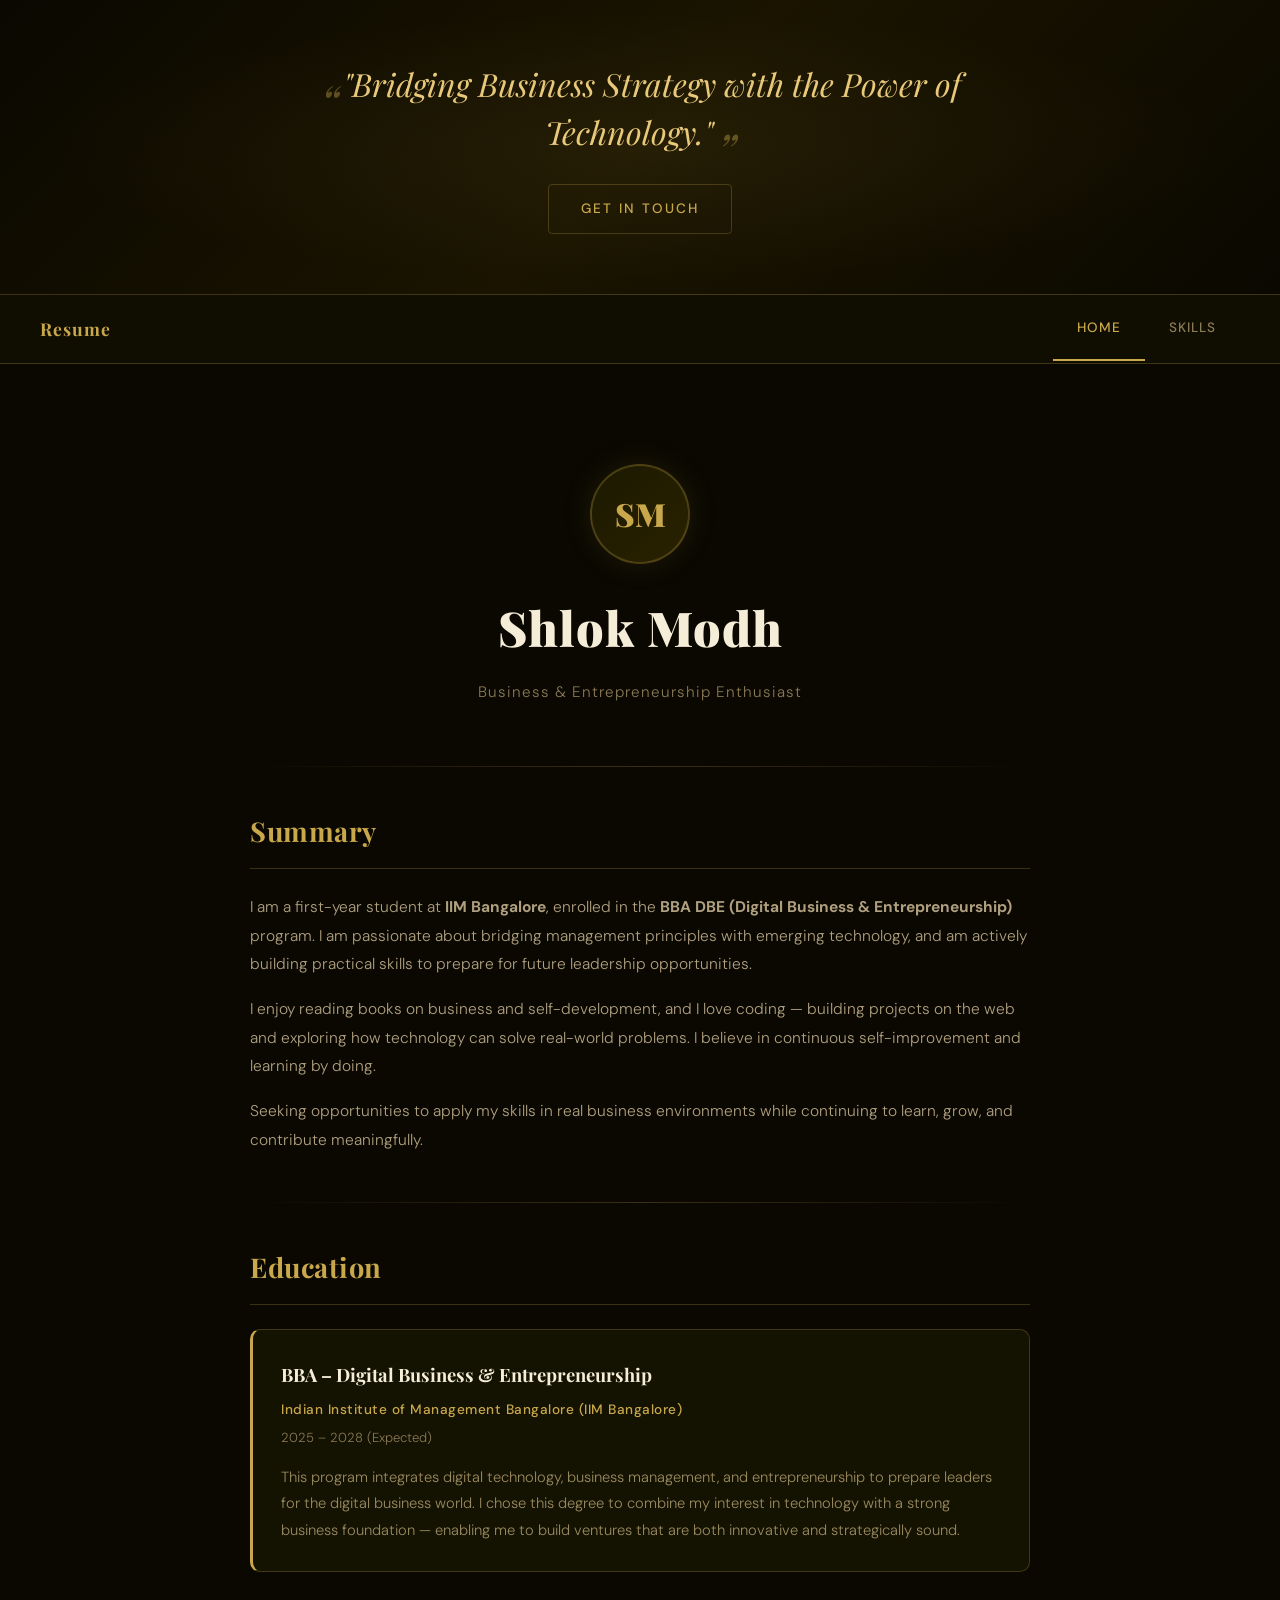
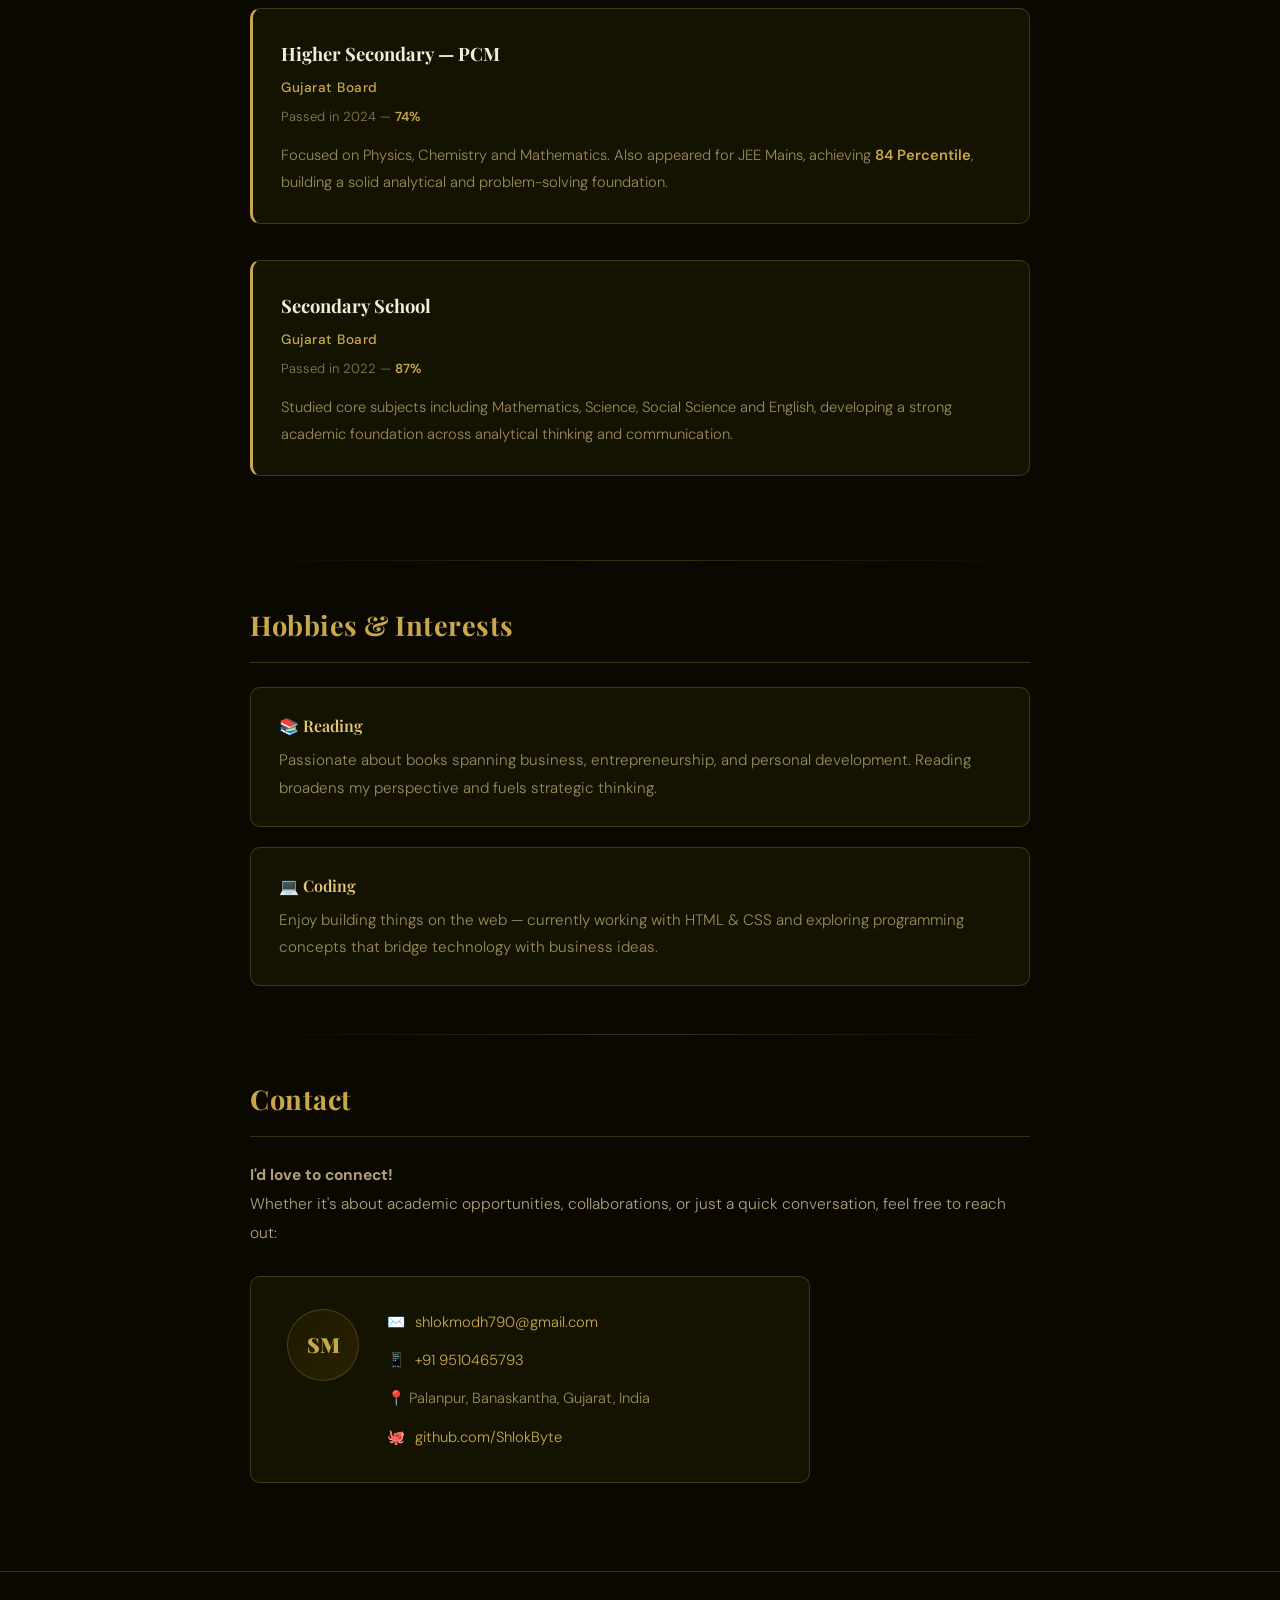
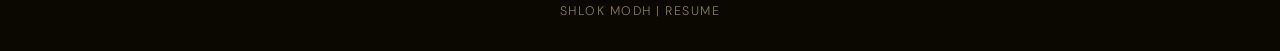
<file: index.html>
<!DOCTYPE html>
<html lang="en">
<head>
  <meta charset="UTF-8"/>
  <meta name="viewport" content="width=device-width, initial-scale=1.0"/>
  <title>Shlok Modh | Resume</title>
  <link href="https://fonts.googleapis.com/css2?family=Playfair+Display:wght@600;700;900&family=DM+Sans:wght@300;400;500&display=swap" rel="stylesheet">
  <link rel="stylesheet" href="style.css"/>
</head>
<body>

  <!-- HERO BANNER -->
  <div class="hero-banner">
    <div class="hero-quote">"Bridging Business Strategy with the Power of Technology."</div>
    <a href="#contact" class="hero-cta">Get in Touch</a>
  </div>

  <!-- NAVBAR -->
  <nav>
    <div class="nav-title">Resume</div>
    <ul class="nav-links">
      <li><a href="index.html" class="active">Home</a></li>
      <li><a href="skills.html">Skills</a></li>
    </ul>
  </nav>

  <!-- MAIN -->
  <main>

    <!-- PROFILE -->
    <section class="profile-section">
      <div class="profile-avatar">SM</div>
      <h1 class="profile-name">Shlok Modh</h1>
      <p class="profile-sub">Business &amp; Entrepreneurship Enthusiast</p>
    </section>

    <div class="divider"></div>

    <!-- SUMMARY -->
    <section class="content-section" id="summary">
      <h2>Summary</h2>
      <p>
        I am a first-year student at <strong>IIM Bangalore</strong>, enrolled in the 
        <strong>BBA DBE (Digital Business &amp; Entrepreneurship)</strong> program. 
        I am passionate about bridging management principles with emerging technology, 
        and am actively building practical skills to prepare for future leadership opportunities.
      </p>
      <p style="margin-top:16px;">
        I enjoy reading books on business and self-development, and I love coding — 
        building projects on the web and exploring how technology can solve real-world problems. 
        I believe in continuous self-improvement and learning by doing.
      </p>
      <p style="margin-top:16px;">
        Seeking opportunities to apply my skills in real business environments while 
        continuing to learn, grow, and contribute meaningfully.
      </p>
    </section>

    <div class="divider"></div>

    <!-- EDUCATION -->
    <section class="content-section" id="education">
      <h2>Education</h2>

      <div class="edu-block">
        <h3>BBA – Digital Business &amp; Entrepreneurship</h3>
        <div class="edu-meta">Indian Institute of Management Bangalore (IIM Bangalore)</div>
        <div class="edu-year">2025 – 2028 (Expected)</div>
        <p>
          This program integrates digital technology, business management, and entrepreneurship 
          to prepare leaders for the digital business world. I chose this degree to combine 
          my interest in technology with a strong business foundation — enabling me to build 
          ventures that are both innovative and strategically sound.
        </p>
      </div>

      <div class="edu-block">
        <h3>Higher Secondary — PCM</h3>
        <div class="edu-meta">Gujarat Board</div>
        <div class="edu-year">Passed in 2024 — <strong class="gold">74%</strong></div>
        <p>
          Focused on Physics, Chemistry and Mathematics. Also appeared for JEE Mains, 
          achieving <strong class="gold">84 Percentile</strong>, building a solid analytical 
          and problem-solving foundation.
        </p>
      </div>

      <div class="edu-block">
        <h3>Secondary School</h3>
        <div class="edu-meta">Gujarat Board</div>
        <div class="edu-year">Passed in 2022 — <strong class="gold">87%</strong></div>
        <p>
          Studied core subjects including Mathematics, Science, Social Science and English, 
          developing a strong academic foundation across analytical thinking and communication.
        </p>
      </div>
    </section>

    <div class="divider"></div>

    <!-- HOBBIES -->
    <section class="content-section" id="hobbies">
      <h2>Hobbies &amp; Interests</h2>
      <ul class="hobby-list">
        <li>
          <span class="hobby-title">📚 Reading</span>
          Passionate about books spanning business, entrepreneurship, and personal development. 
          Reading broadens my perspective and fuels strategic thinking.
        </li>
        <li>
          <span class="hobby-title">💻 Coding</span>
          Enjoy building things on the web — currently working with HTML &amp; CSS and 
          exploring programming concepts that bridge technology with business ideas.
        </li>
      </ul>
    </section>

    <div class="divider"></div>

    <!-- CONTACT -->
    <section class="content-section" id="contact">
      <h2>Contact</h2>
      <p class="contact-intro"><strong>I'd love to connect!</strong><br/>
        Whether it's about academic opportunities, collaborations, or just a quick conversation, 
        feel free to reach out:
      </p>
      <div class="contact-card">
        <div class="contact-avatar">SM</div>
        <div class="contact-details">
          <div class="contact-row">✉️ <a href="mailto:shlokmodh790@gmail.com">shlokmodh790@gmail.com</a></div>
          <div class="contact-row">📱 <a href="tel:9510465793">+91 9510465793</a></div>
          <div class="contact-row">📍 Palanpur, Banaskantha, Gujarat, India</div>
          <div class="contact-row">🐙 <a href="https://github.com/ShlokByte" target="_blank">github.com/ShlokByte</a></div>
        </div>
      </div>
    </section>

  </main>

  <footer>
    <p>Shlok Modh | Resume</p>
  </footer>

</body>
</html>
</file>
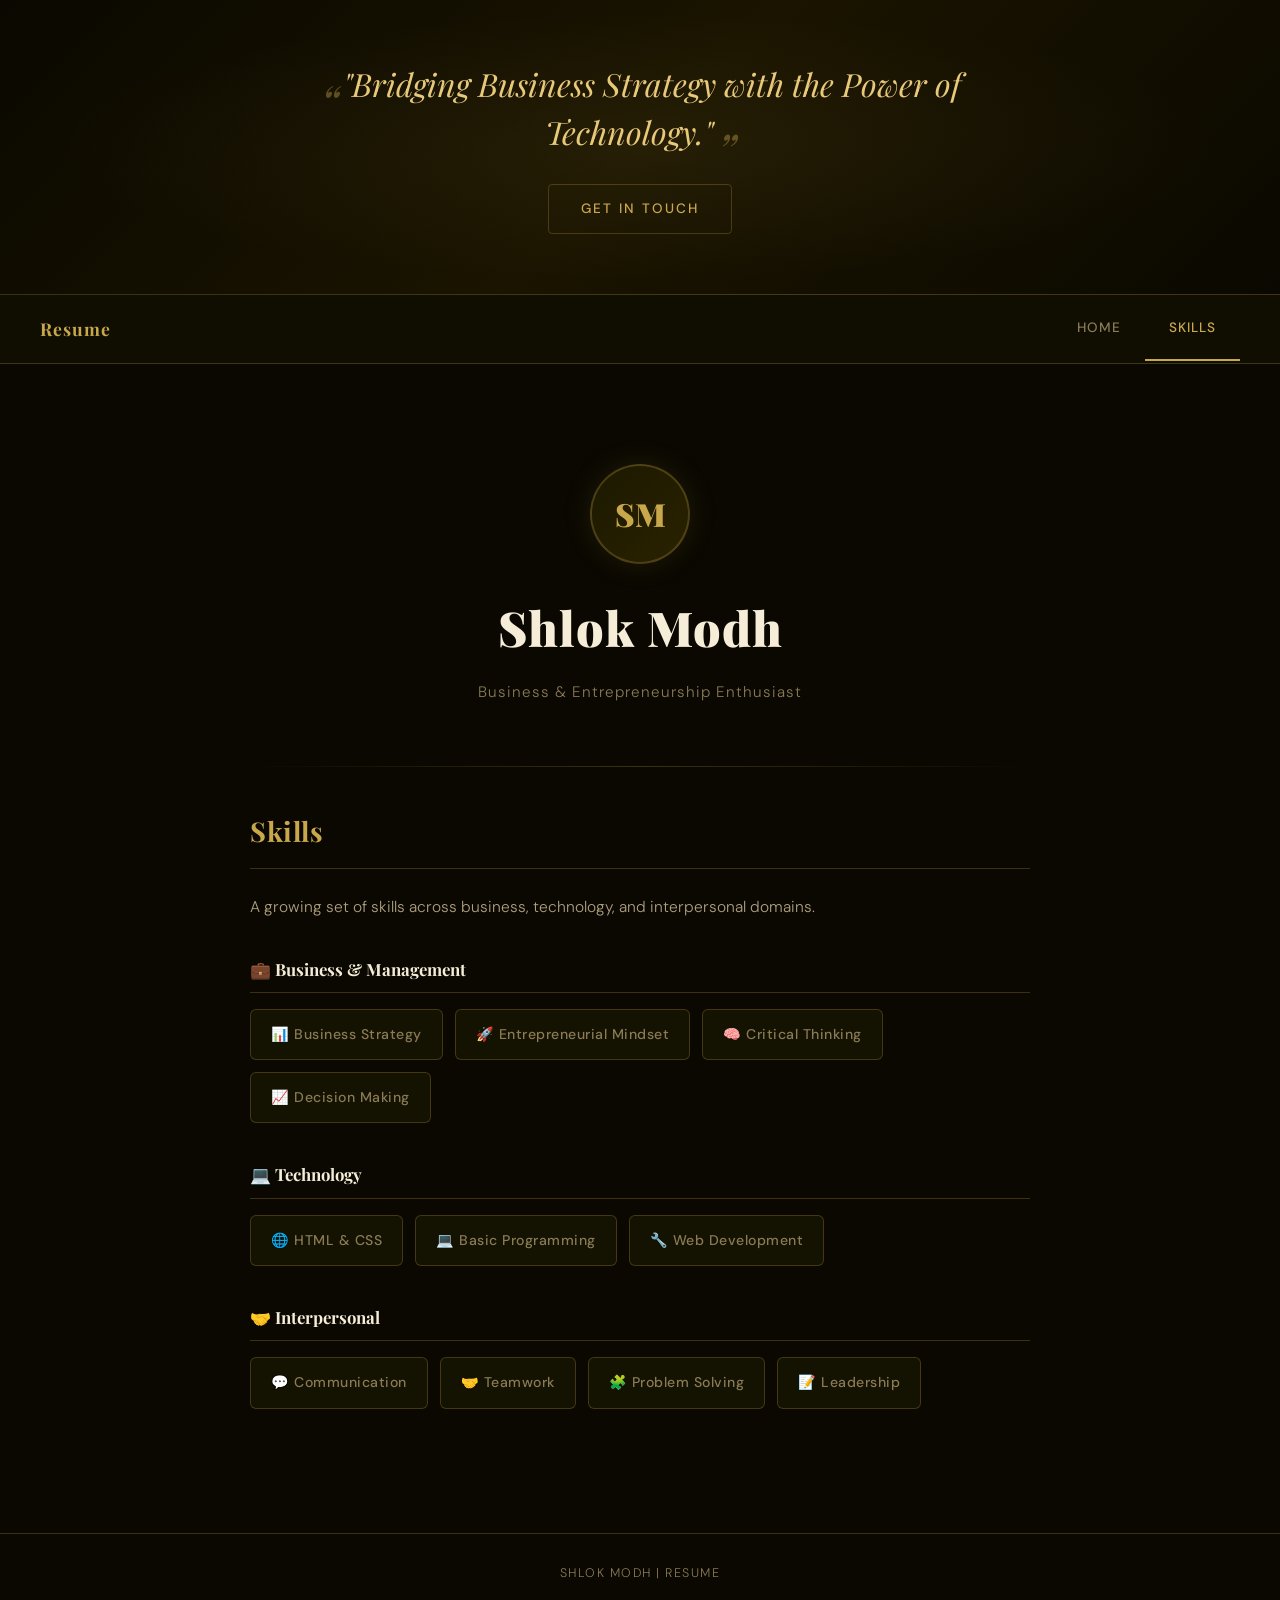
<file: skills.html>
<!DOCTYPE html>
<html lang="en">
<head>
  <meta charset="UTF-8"/>
  <meta name="viewport" content="width=device-width, initial-scale=1.0"/>
  <title>Shlok Modh | Skills</title>
  <link href="https://fonts.googleapis.com/css2?family=Playfair+Display:wght@600;700;900&family=DM+Sans:wght@300;400;500&display=swap" rel="stylesheet">
  <link rel="stylesheet" href="style.css"/>
</head>
<body>

  <div class="hero-banner">
    <div class="hero-quote">"Bridging Business Strategy with the Power of Technology."</div>
    <a href="index.html#contact" class="hero-cta">Get in Touch</a>
  </div>

  <nav>
    <div class="nav-title">Resume</div>
    <ul class="nav-links">
      <li><a href="index.html">Home</a></li>
      <li><a href="skills.html" class="active">Skills</a></li>
    </ul>
  </nav>

  <main>

    <section class="profile-section">
      <div class="profile-avatar">SM</div>
      <h1 class="profile-name">Shlok Modh</h1>
      <p class="profile-sub">Business &amp; Entrepreneurship Enthusiast</p>
    </section>

    <div class="divider"></div>

    <section class="content-section">
      <h2>Skills</h2>
      <p style="margin-bottom:32px;">A growing set of skills across business, technology, and interpersonal domains.</p>

      <div class="skills-category">
        <h3 class="skills-cat-title">💼 Business & Management</h3>
        <div class="skills-grid">
          <div class="skill-card">📊 Business Strategy</div>
          <div class="skill-card">🚀 Entrepreneurial Mindset</div>
          <div class="skill-card">🧠 Critical Thinking</div>
          <div class="skill-card">📈 Decision Making</div>
        </div>
      </div>

      <div class="skills-category">
        <h3 class="skills-cat-title">💻 Technology</h3>
        <div class="skills-grid">
          <div class="skill-card">🌐 HTML & CSS</div>
          <div class="skill-card">💻 Basic Programming</div>
          <div class="skill-card">🔧 Web Development</div>
        </div>
      </div>

      <div class="skills-category">
        <h3 class="skills-cat-title">🤝 Interpersonal</h3>
        <div class="skills-grid">
          <div class="skill-card">💬 Communication</div>
          <div class="skill-card">🤝 Teamwork</div>
          <div class="skill-card">🧩 Problem Solving</div>
          <div class="skill-card">📝 Leadership</div>
        </div>
      </div>
    </section>

  </main>

  <footer>
    <p>Shlok Modh | Resume</p>
  </footer>

</body>
</html>
</file>
<file: style.css>
/* ========================
   CSS VARIABLES
======================== */
:root {
  --bg: #0a0800;
  --bg2: #100e00;
  --surface: #141200;
  --surface2: #1c1900;
  --gold: #c9a84c;
  --gold-light: #e8c97a;
  --gold-dim: rgba(201, 168, 76, 0.18);
  --gold-border: rgba(201, 168, 76, 0.25);
  --text: #f5edd8;
  --text-muted: #8a7a55;
  --radius: 10px;
  --font-display: 'Playfair Display', serif;
  --font-body: 'DM Sans', sans-serif;
}

/* ========================
   RESET & BASE
======================== */
*, *::before, *::after { box-sizing: border-box; margin: 0; padding: 0; }
html { scroll-behavior: smooth; }

body {
  background-color: var(--bg);
  color: var(--text);
  font-family: var(--font-body);
  font-weight: 300;
  line-height: 1.8;
  min-height: 100vh;
}

a { color: var(--gold); text-decoration: none; transition: color 0.2s; }
a:hover { color: var(--gold-light); }

/* ========================
   HERO BANNER
======================== */
.hero-banner {
  background: linear-gradient(135deg, #0a0800 0%, #1a1400 50%, #0a0800 100%);
  border-bottom: 1px solid var(--gold-border);
  padding: 60px 40px;
  text-align: center;
  position: relative;
  overflow: hidden;
}

.hero-banner::before {
  content: '';
  position: absolute; inset: 0;
  background: radial-gradient(ellipse at 50% 50%, rgba(201,168,76,0.07) 0%, transparent 65%);
  pointer-events: none;
}

.hero-quote {
  font-family: var(--font-display);
  font-size: clamp(1.2rem, 3vw, 2rem);
  font-style: italic;
  color: var(--gold-light);
  max-width: 700px;
  margin: 0 auto 28px;
  line-height: 1.5;
  position: relative;
}

.hero-quote::before { content: '\201C'; font-size: 3rem; color: var(--gold); opacity: 0.4; line-height: 0; vertical-align: -0.5em; margin-right: 4px; }
.hero-quote::after  { content: '\201D'; font-size: 3rem; color: var(--gold); opacity: 0.4; line-height: 0; vertical-align: -0.5em; margin-left: 4px; }

.hero-cta {
  display: inline-block;
  background: transparent;
  color: var(--gold);
  border: 1px solid var(--gold-border);
  padding: 12px 32px;
  border-radius: 4px;
  font-size: 0.85rem;
  letter-spacing: 2px;
  text-transform: uppercase;
  font-weight: 500;
  transition: all 0.3s ease;
  position: relative;
}
.hero-cta:hover {
  background: var(--gold-dim);
  border-color: var(--gold);
  color: var(--gold-light);
  box-shadow: 0 0 20px rgba(201,168,76,0.15);
}

/* ========================
   NAVBAR
======================== */
nav {
  background: var(--bg2);
  border-bottom: 1px solid var(--gold-border);
  display: flex;
  align-items: center;
  justify-content: space-between;
  padding: 0 40px;
  position: sticky; top: 0; z-index: 50;
}

.nav-title {
  font-family: var(--font-display);
  font-size: 1.1rem;
  font-weight: 700;
  color: var(--gold);
  padding: 18px 0;
  letter-spacing: 1px;
}

.nav-links {
  list-style: none;
  display: flex;
  gap: 0;
}

.nav-links li a {
  display: block;
  padding: 18px 24px;
  font-size: 0.85rem;
  letter-spacing: 1px;
  color: var(--text-muted);
  text-transform: uppercase;
  font-weight: 500;
  border-bottom: 2px solid transparent;
  transition: all 0.2s ease;
}
.nav-links li a:hover,
.nav-links li a.active {
  color: var(--gold);
  border-bottom-color: var(--gold);
}

/* ========================
   MAIN CONTAINER
======================== */
main {
  max-width: 860px;
  margin: 0 auto;
  padding: 60px 40px 80px;
}

/* ========================
   PROFILE SECTION
======================== */
.profile-section {
  text-align: center;
  padding: 40px 0 20px;
}

.profile-avatar {
  width: 100px; height: 100px;
  border-radius: 50%;
  background: linear-gradient(135deg, #1c1900, #2a2200);
  border: 2px solid var(--gold-border);
  display: flex; align-items: center; justify-content: center;
  font-family: var(--font-display);
  font-size: 2rem; font-weight: 900;
  color: var(--gold);
  margin: 0 auto 20px;
  box-shadow: 0 0 30px rgba(201,168,76,0.12);
}

.profile-name {
  font-family: var(--font-display);
  font-size: clamp(2rem, 5vw, 3rem);
  font-weight: 900;
  color: var(--text);
  margin-bottom: 8px;
  letter-spacing: 1px;
}

.profile-sub {
  font-size: 0.95rem;
  color: var(--text-muted);
  letter-spacing: 1px;
}

/* ========================
   DIVIDER
======================== */
.divider {
  height: 1px;
  background: linear-gradient(90deg, transparent, var(--gold-border), transparent);
  margin: 40px 0;
}

/* ========================
   CONTENT SECTIONS
======================== */
.content-section { padding: 0 0 8px; }

.content-section h2 {
  font-family: var(--font-display);
  font-size: 1.7rem;
  font-weight: 700;
  color: var(--gold);
  margin-bottom: 24px;
  padding-bottom: 12px;
  border-bottom: 1px solid var(--gold-border);
  letter-spacing: 0.5px;
}

.content-section p {
  color: #b0a080;
  font-size: 0.97rem;
  line-height: 1.85;
  max-width: 100%;
  text-align: left;
}

.gold { color: var(--gold); font-weight: 600; }

/* ========================
   EDUCATION
======================== */
.edu-block {
  margin-bottom: 36px;
  padding: 28px;
  background: var(--surface);
  border: 1px solid var(--gold-border);
  border-radius: var(--radius);
  border-left: 3px solid var(--gold);
  transition: box-shadow 0.3s ease;
}
.edu-block:hover {
  box-shadow: 0 4px 24px rgba(201,168,76,0.08);
}

.edu-block h3 {
  font-family: var(--font-display);
  font-size: 1.15rem;
  font-weight: 700;
  color: var(--text);
  margin-bottom: 6px;
}

.edu-meta {
  font-size: 0.85rem;
  color: var(--gold);
  letter-spacing: 0.5px;
  margin-bottom: 4px;
  font-weight: 500;
}

.edu-year {
  font-size: 0.82rem;
  color: var(--text-muted);
  margin-bottom: 14px;
}

.edu-block p {
  font-size: 0.92rem;
  color: #9a8a60;
  line-height: 1.8;
}

/* ========================
   HOBBIES
======================== */
.hobby-list {
  list-style: none;
  display: flex;
  flex-direction: column;
  gap: 20px;
}

.hobby-list li {
  padding: 24px 28px;
  background: var(--surface);
  border: 1px solid var(--gold-border);
  border-radius: var(--radius);
  font-size: 0.95rem;
  color: #9a8a60;
  line-height: 1.8;
  transition: border-color 0.3s, box-shadow 0.3s;
}

.hobby-list li:hover {
  border-color: var(--gold);
  box-shadow: 0 4px 20px rgba(201,168,76,0.08);
}

.hobby-title {
  display: block;
  font-weight: 600;
  color: var(--gold-light);
  margin-bottom: 6px;
  font-size: 1rem;
  font-family: var(--font-display);
}

/* ========================
   CONTACT
======================== */
.contact-intro {
  font-size: 0.97rem;
  color: #9a8a60;
  margin-bottom: 28px;
  line-height: 1.8;
}

.contact-card {
  display: flex;
  align-items: flex-start;
  gap: 28px;
  background: var(--surface);
  border: 1px solid var(--gold-border);
  border-radius: var(--radius);
  padding: 32px 36px;
  max-width: 560px;
}

.contact-avatar {
  width: 72px; height: 72px;
  border-radius: 50%;
  background: linear-gradient(135deg, #1c1900, #2a2200);
  border: 1px solid var(--gold-border);
  display: flex; align-items: center; justify-content: center;
  font-family: var(--font-display);
  font-size: 1.3rem; font-weight: 900;
  color: var(--gold);
  flex-shrink: 0;
}

.contact-details {
  display: flex;
  flex-direction: column;
  gap: 12px;
}

.contact-row {
  font-size: 0.92rem;
  color: #9a8a60;
  display: flex;
  align-items: center;
  gap: 10px;
}

.contact-row a {
  color: var(--gold);
  transition: color 0.2s;
}
.contact-row a:hover { color: var(--gold-light); }

/* ========================
   SKILLS PAGE
======================== */
.skills-category { margin-bottom: 36px; }

.skills-cat-title {
  font-family: var(--font-display);
  font-size: 1.05rem;
  font-weight: 700;
  color: var(--text);
  margin-bottom: 16px;
  padding-bottom: 8px;
  border-bottom: 1px solid var(--gold-border);
}

.skills-grid {
  display: flex;
  flex-wrap: wrap;
  gap: 12px;
}

.skill-card {
  background: var(--surface);
  border: 1px solid var(--gold-border);
  border-radius: 6px;
  padding: 12px 20px;
  font-size: 0.88rem;
  color: var(--text-muted);
  font-weight: 500;
  letter-spacing: 0.5px;
  transition: all 0.25s ease;
  cursor: default;
}
.skill-card:hover {
  border-color: var(--gold);
  color: var(--gold);
  background: var(--gold-dim);
  box-shadow: 0 0 12px rgba(201,168,76,0.1);
}

/* ========================
   FOOTER
======================== */
footer {
  text-align: center;
  padding: 28px 20px;
  border-top: 1px solid var(--gold-border);
  font-size: 0.78rem;
  color: var(--text-muted);
  letter-spacing: 1.5px;
  text-transform: uppercase;
}

/* ========================
   RESPONSIVE
======================== */
@media (max-width: 640px) {
  main { padding: 40px 20px 60px; }
  nav { padding: 0 20px; }
  .hero-banner { padding: 40px 20px; }
  .contact-card { flex-direction: column; gap: 16px; }
  .nav-links li a { padding: 16px 14px; font-size: 0.78rem; }
}
</file>
